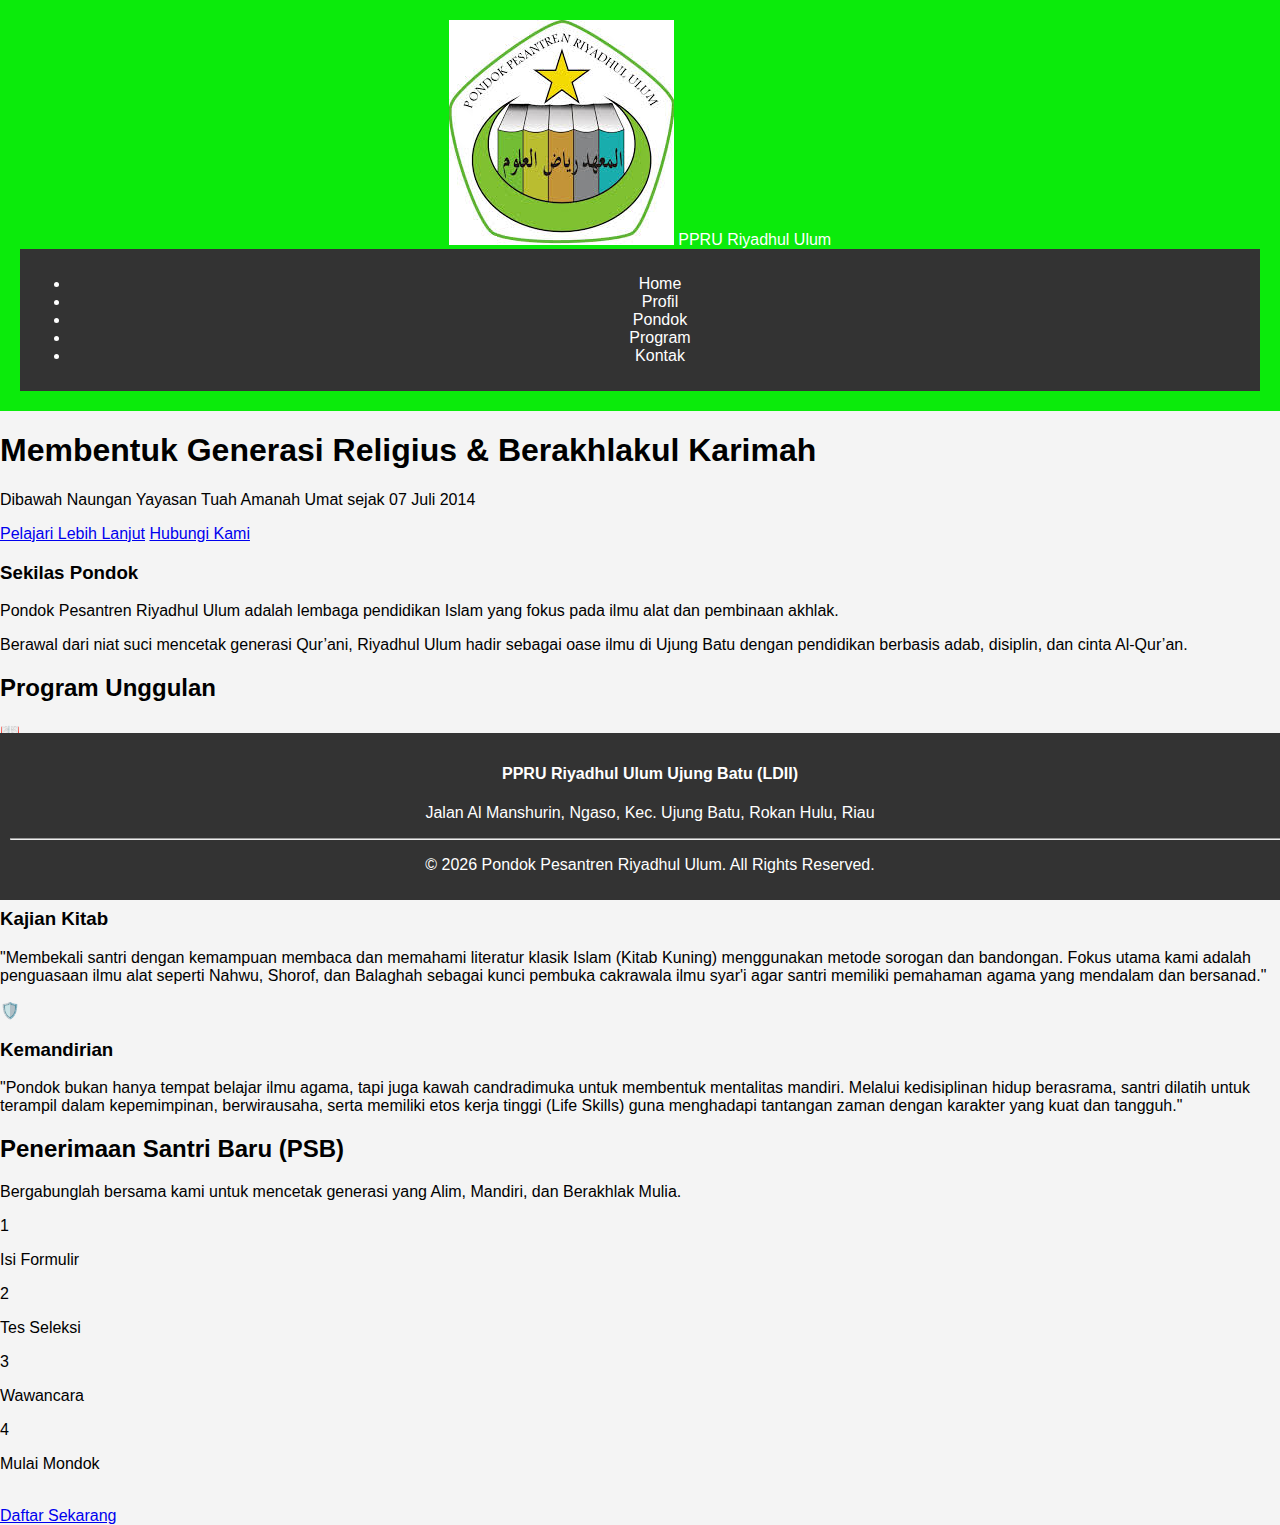
<file: index.html>
<!DOCTYPE html>
<html lang="id">
<head>
    <meta charset="UTF-8">
    <meta name="viewport" content="width=device-width, initial-scale=1.0">
    <title>PPRU Ujung Batu | Pondok Pesantren Riyadhul Ulum</title>
    <link rel="stylesheet" href="style-home.css">
</head>
<body>

    <header class="navbar">
        <div class="logo">
            <img src="img/logo.jpg" alt="Logo Pondok">
            <span>PPRU Riyadhul Ulum</span>
        </div>

        <nav class="menu">
            <ul>
                <li><a href="index.html">Home</a></li>
                <li><a href="profil/profil.html">Profil</a></li>
                <li><a href="pondok/pondok.html">Pondok</a></li>
                <li><a href="program/program.html">Program</a></li>
                <li><a href="kontak/kontak.html">Kontak</a></li>
            </ul>
        </nav>
    </header>

    <section id="home" class="hero">
        <div class="hero-content">
            <h1>Membentuk Generasi Religius & Berakhlakul Karimah</h1>
            <p>Dibawah Naungan Yayasan Tuah Amanah Umat sejak 07 Juli 2014</p>
            <div class="hero-buttons">
                <a href="#sekilas" class="btn-main">Pelajari Lebih Lanjut</a>
                <a href="https://wa.me/081232890475" class="btn-outline">Hubungi Kami</a>
            </div>
        </div>
    </section>

    <section id="sekilas" class="content-section">
        <div class="container-text">
            <h3>Sekilas Pondok</h3>
            <p>Pondok Pesantren Riyadhul Ulum adalah lembaga pendidikan Islam yang fokus pada ilmu alat dan pembinaan akhlak.</p>
            <p>Berawal dari niat suci mencetak generasi Qur’ani, Riyadhul Ulum hadir sebagai oase ilmu di Ujung Batu dengan pendidikan berbasis adab, disiplin, dan cinta Al-Qur’an.</p>
        </div>
    </section>

        <h2 class="title-center">Program Unggulan</h2>
        <div class="grid-container">
            <div class="card">
                <div class="card-icon">📖</div>
                <h3>Tahfidzul Qur'an</h3>
                <p>"Program ini merupakan jantung dari pendidikan di PPRU Riyadhul Ulum. Kami tidak hanya menekankan pada kuantitas hafalan, tetapi juga kualitas makhraj, tajwid, dan pemahaman makna. Dengan bimbingan intensif setoran hafalan (ziyadah) dan pengulangan (muroja'ah) setiap harinya, kami berkomitmen mencetak Hafidz yang mutqin dan berjiwa Qur'ani."</p>
            </div>
            <div class="card">
                <div class="card-icon">📚</div>
                <h3>Kajian Kitab</h3>
                <p>"Membekali santri dengan kemampuan membaca dan memahami literatur klasik Islam (Kitab Kuning) menggunakan metode sorogan dan bandongan. Fokus utama kami adalah penguasaan ilmu alat seperti Nahwu, Shorof, dan Balaghah sebagai kunci pembuka cakrawala ilmu syar'i agar santri memiliki pemahaman agama yang mendalam dan bersanad."</p>
            </div>
            <div class="card">
                <div class="card-icon">🛡️</div>
                <h3>Kemandirian</h3>
                <p>"Pondok bukan hanya tempat belajar ilmu agama, tapi juga kawah candradimuka untuk membentuk mentalitas mandiri. Melalui kedisiplinan hidup berasrama, santri dilatih untuk terampil dalam kepemimpinan, berwirausaha, serta memiliki etos kerja tinggi (Life Skills) guna menghadapi tantangan zaman dengan karakter yang kuat dan tangguh."</p>
            </div>
        </div>


    <section id="psb" class="pendaftaran">
        <h2>Penerimaan Santri Baru (PSB)</h2>
        <p>Bergabunglah bersama kami untuk mencetak generasi yang Alim, Mandiri, dan Berakhlak Mulia.</p>
        <div class="step-container">
            <div class="step"><span>1</span><p>Isi Formulir</p></div>
            <div class="step"><span>2</span><p>Tes Seleksi</p></div>
            <div class="step"><span>3</span><p>Wawancara</p></div>
            <div class="step"><span>4</span><p>Mulai Mondok</p></div>
        </div>
        <br>
        <a href="#" class="btn-main yellow">Daftar Sekarang</a>
    </section>

    <footer class="footer">
        <div class="footer-info">
            <h4>PPRU Riyadhul Ulum Ujung Batu (LDII)</h4>
            <p>Jalan Al Manshurin, Ngaso, Kec. Ujung Batu, Rokan Hulu, Riau</p>
        </div>
        <hr>
        <p>&copy; 2026 Pondok Pesantren Riyadhul Ulum. All Rights Reserved.</p>
    </footer>

</body>
</html>
</file>
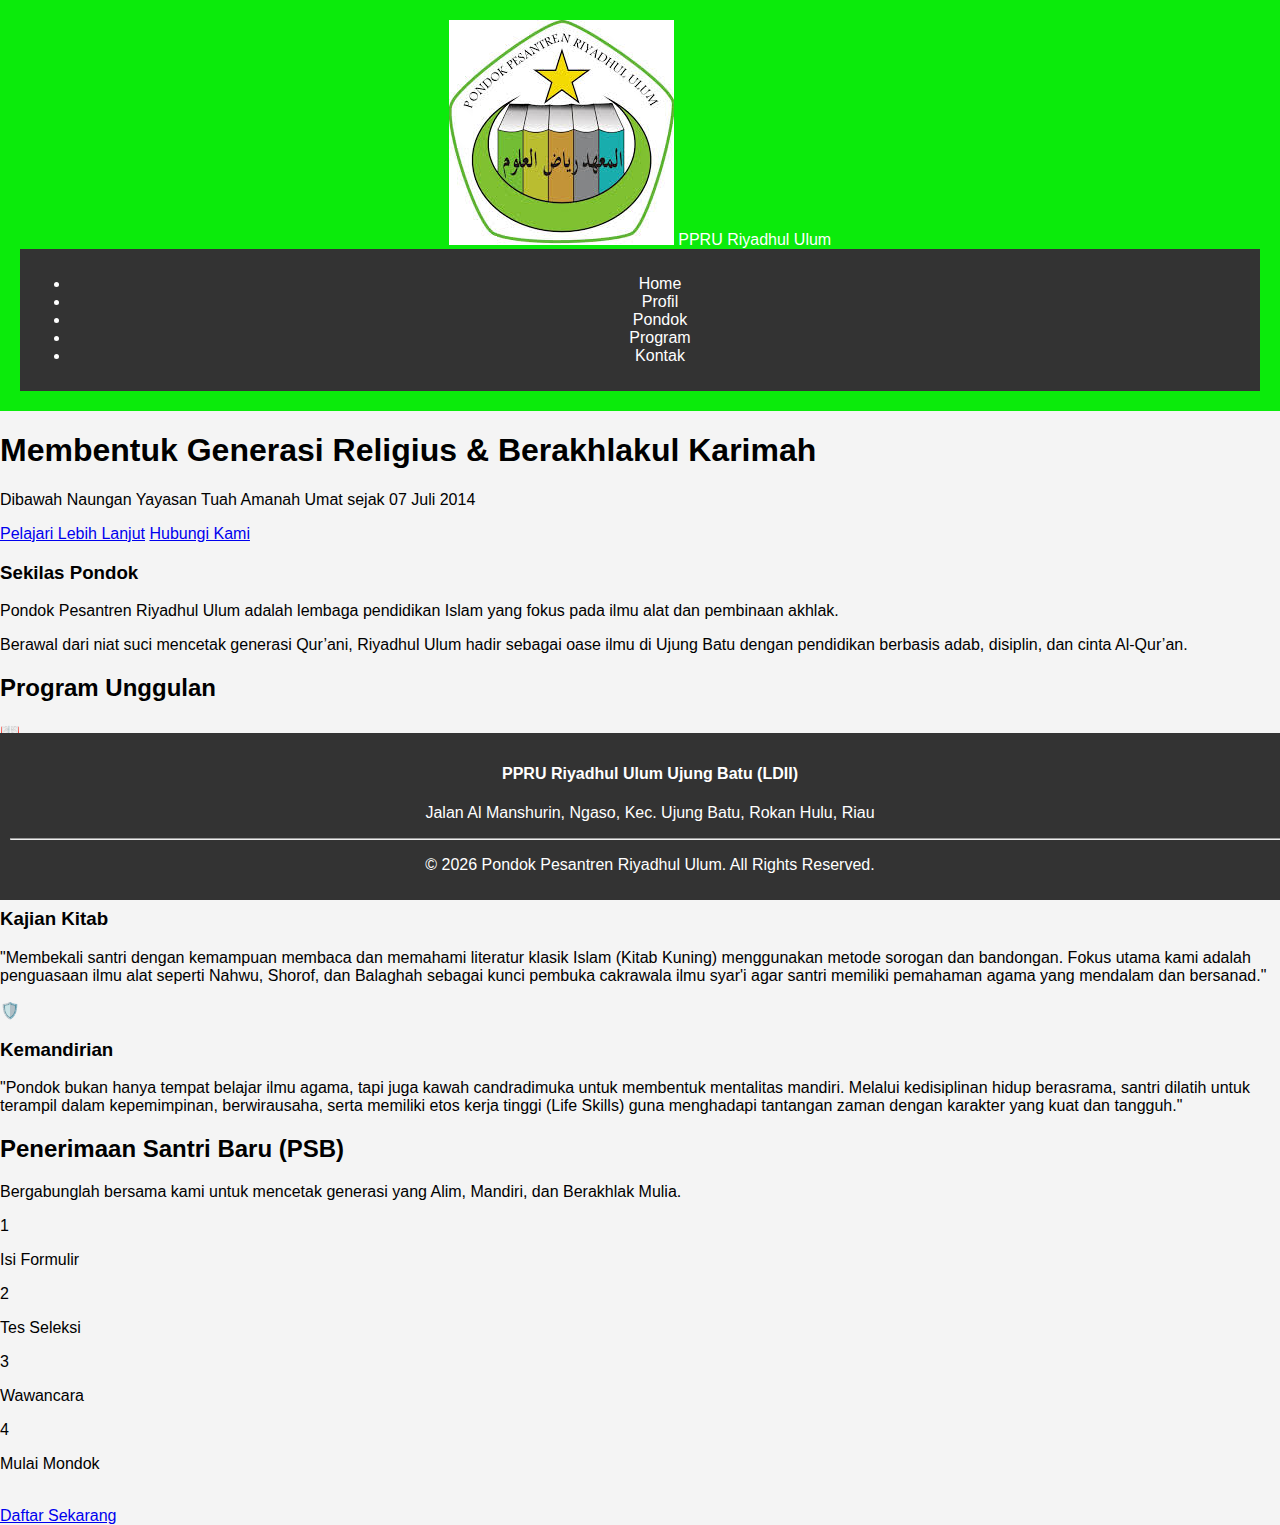
<file: home.html>
<!DOCTYPE html>
<html lang="id">
<head>
    <meta charset="UTF-8">
    <meta name="viewport" content="width=device-width, initial-scale=1.0">
    <title>PPRU Ujung Batu | Pondok Pesantren Riyadhul Ulum</title>
    <link rel="stylesheet" href="style-home.css">
</head>
<body>

    <header class="navbar">
        <div class="logo">
            <img src="logo.jpg" alt="Logo Pondok">
            <span>PPRU Riyadhul Ulum</span>
        </div>

        <nav class="menu">
            <ul>
                <li><a href="#home">Home</a></li>
                <li><a href="#tentang">Profil</a></li>
                <li><a href="mesjid">Pondok</a></li>
                <li><a href="#program">Program</a></li>
                <li><a href="#kontak">Kontak</a></li>
            </ul>
        </nav>
    </header>

    <section id="home" class="hero">
        <div class="hero-content">
            <h1>Membentuk Generasi Religius & Berakhlakul Karimah</h1>
            <p>Dibawah Naungan Yayasan Tuah Amanah Umat sejak 07 Juli 2014</p>
            <div class="hero-buttons">
                <a href="#sekilas" class="btn-main">Pelajari Lebih Lanjut</a>
                <a href="https://wa.me/081232890475" class="btn-outline">Hubungi Kami</a>
            </div>
        </div>
    </section>

    <section id="sekilas" class="content-section">
        <div class="container-text">
            <h3>Sekilas Pondok</h3>
            <p>Pondok Pesantren Riyadhul Ulum adalah lembaga pendidikan Islam yang fokus pada ilmu alat dan pembinaan akhlak.</p>
            <p>Berawal dari niat suci mencetak generasi Qur’ani, Riyadhul Ulum hadir sebagai oase ilmu di Ujung Batu dengan pendidikan berbasis adab, disiplin, dan cinta Al-Qur’an.</p>
        </div>
    </section>

        <h2 class="title-center">Program Unggulan</h2>
        <div class="grid-container">
            <div class="card">
                <div class="card-icon">📖</div>
                <h3>Tahfidzul Qur'an</h3>
                <p>"Program ini merupakan jantung dari pendidikan di PPRU Riyadhul Ulum. Kami tidak hanya menekankan pada kuantitas hafalan, tetapi juga kualitas makhraj, tajwid, dan pemahaman makna. Dengan bimbingan intensif setoran hafalan (ziyadah) dan pengulangan (muroja'ah) setiap harinya, kami berkomitmen mencetak Hafidz yang mutqin dan berjiwa Qur'ani."</p>
            </div>
            <div class="card">
                <div class="card-icon">📚</div>
                <h3>Kajian Kitab</h3>
                <p>"Membekali santri dengan kemampuan membaca dan memahami literatur klasik Islam (Kitab Kuning) menggunakan metode sorogan dan bandongan. Fokus utama kami adalah penguasaan ilmu alat seperti Nahwu, Shorof, dan Balaghah sebagai kunci pembuka cakrawala ilmu syar'i agar santri memiliki pemahaman agama yang mendalam dan bersanad."</p>
            </div>
            <div class="card">
                <div class="card-icon">🛡️</div>
                <h3>Kemandirian</h3>
                <p>"Pondok bukan hanya tempat belajar ilmu agama, tapi juga kawah candradimuka untuk membentuk mentalitas mandiri. Melalui kedisiplinan hidup berasrama, santri dilatih untuk terampil dalam kepemimpinan, berwirausaha, serta memiliki etos kerja tinggi (Life Skills) guna menghadapi tantangan zaman dengan karakter yang kuat dan tangguh."</p>
            </div>
        </div>


    <section id="psb" class="pendaftaran">
        <h2>Penerimaan Santri Baru (PSB)</h2>
        <p>Bergabunglah bersama kami untuk mencetak generasi yang Alim, Mandiri, dan Berakhlak Mulia.</p>
        <div class="step-container">
            <div class="step"><span>1</span><p>Isi Formulir</p></div>
            <div class="step"><span>2</span><p>Tes Seleksi</p></div>
            <div class="step"><span>3</span><p>Wawancara</p></div>
            <div class="step"><span>4</span><p>Mulai Mondok</p></div>
        </div>
        <br>
        <a href="#" class="btn-main yellow">Daftar Sekarang</a>
    </section>

    <footer class="footer">
        <div class="footer-info">
            <h4>PPRU Riyadhul Ulum Ujung Batu (LDII)</h4>
            <p>Jalan Al Manshurin, Ngaso, Kec. Ujung Batu, Rokan Hulu, Riau</p>
        </div>
        <hr>
        <p>&copy; 2026 Pondok Pesantren Riyadhul Ulum. All Rights Reserved.</p>
    </footer>

</body>
</html>
</file>
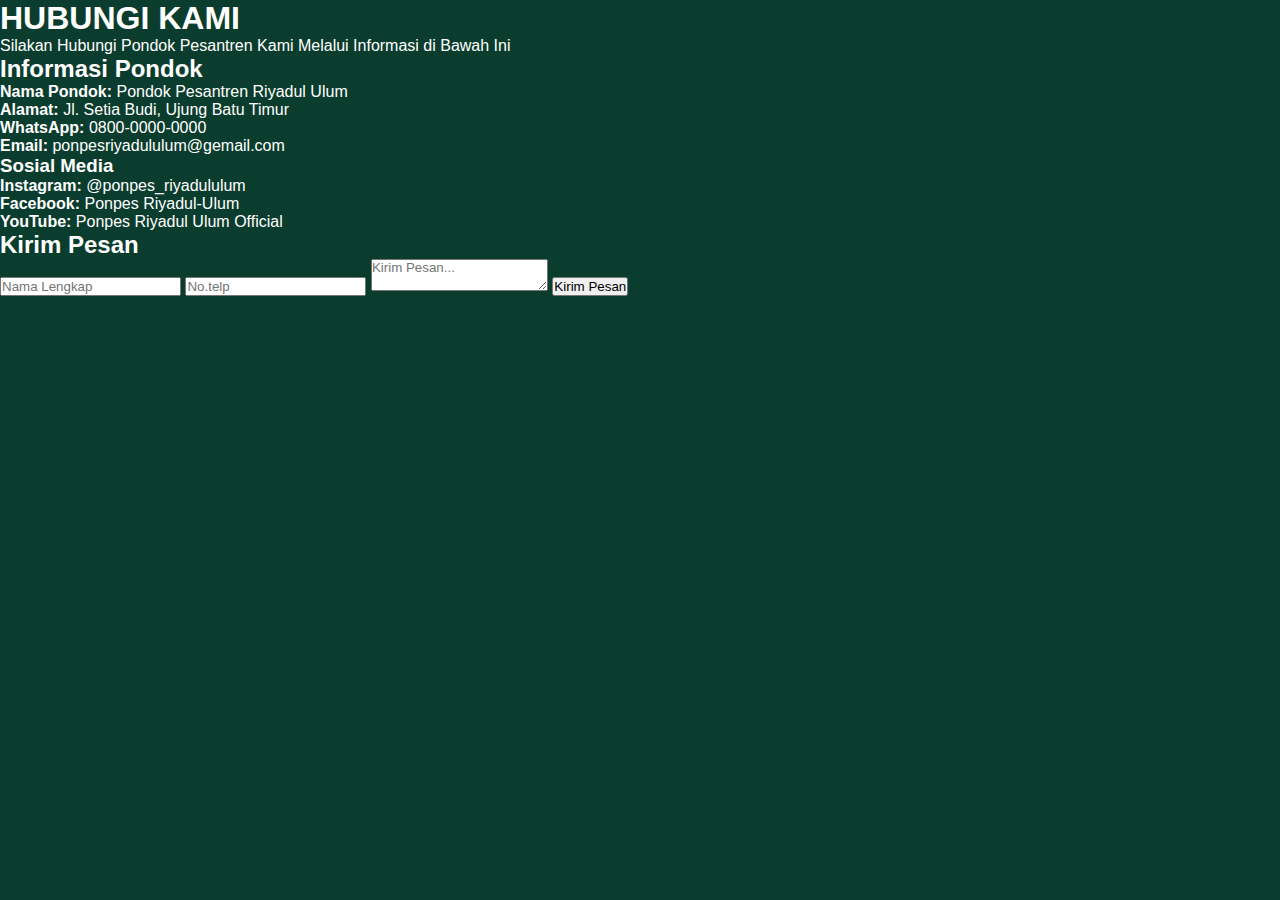
<file: kontak.html>
<!DOCTYPE html>
<html lang="en">
<head>
    <meta charset="UTF-8">
    <meta name="viewport" content="width=device-width, initial-scale=1.0">
    <title>KONTAK PPRU</title>
    <link rel="stylesheet" href="style.css">
</head>
<body>
    <div class="contact-container">
        <h1>HUBUNGI KAMI</h1>
        <p class="desc">Silakan Hubungi Pondok Pesantren Kami Melalui Informasi di Bawah Ini</p>
        
        <div class="contact-box">

            <div class="info">
                <h2>Informasi Pondok</h2>
                <p><b>Nama Pondok: </b>Pondok Pesantren Riyadul Ulum</p>
                <p><b>Alamat: </b>Jl. Setia Budi, Ujung Batu Timur</p>
                <p><b>WhatsApp: </b>0800-0000-0000</p>
                <p><b>Email: </b>ponpesriyadululum@gemail.com</p>

                <h3>Sosial Media</h3>
                <p><b>Instagram: </b>@ponpes_riyadululum</p>
                <p><b>Facebook: </b>Ponpes Riyadul-Ulum</p>
                <p><b>YouTube: </b>Ponpes Riyadul Ulum Official</p>
            </div>


            <div class="form">
                <h2>Kirim Pesan</h2>
                <form>
                    <input type="text" placeholder="Nama Lengkap" required>
                    <input type="tel" placeholder="No.telp" required>
                    <textarea placeholder="Kirim Pesan..." required></textarea>
                    <button type="submit">Kirim Pesan</button>
                </form>
            </div>
        </div>
</body>
</html>
</file>
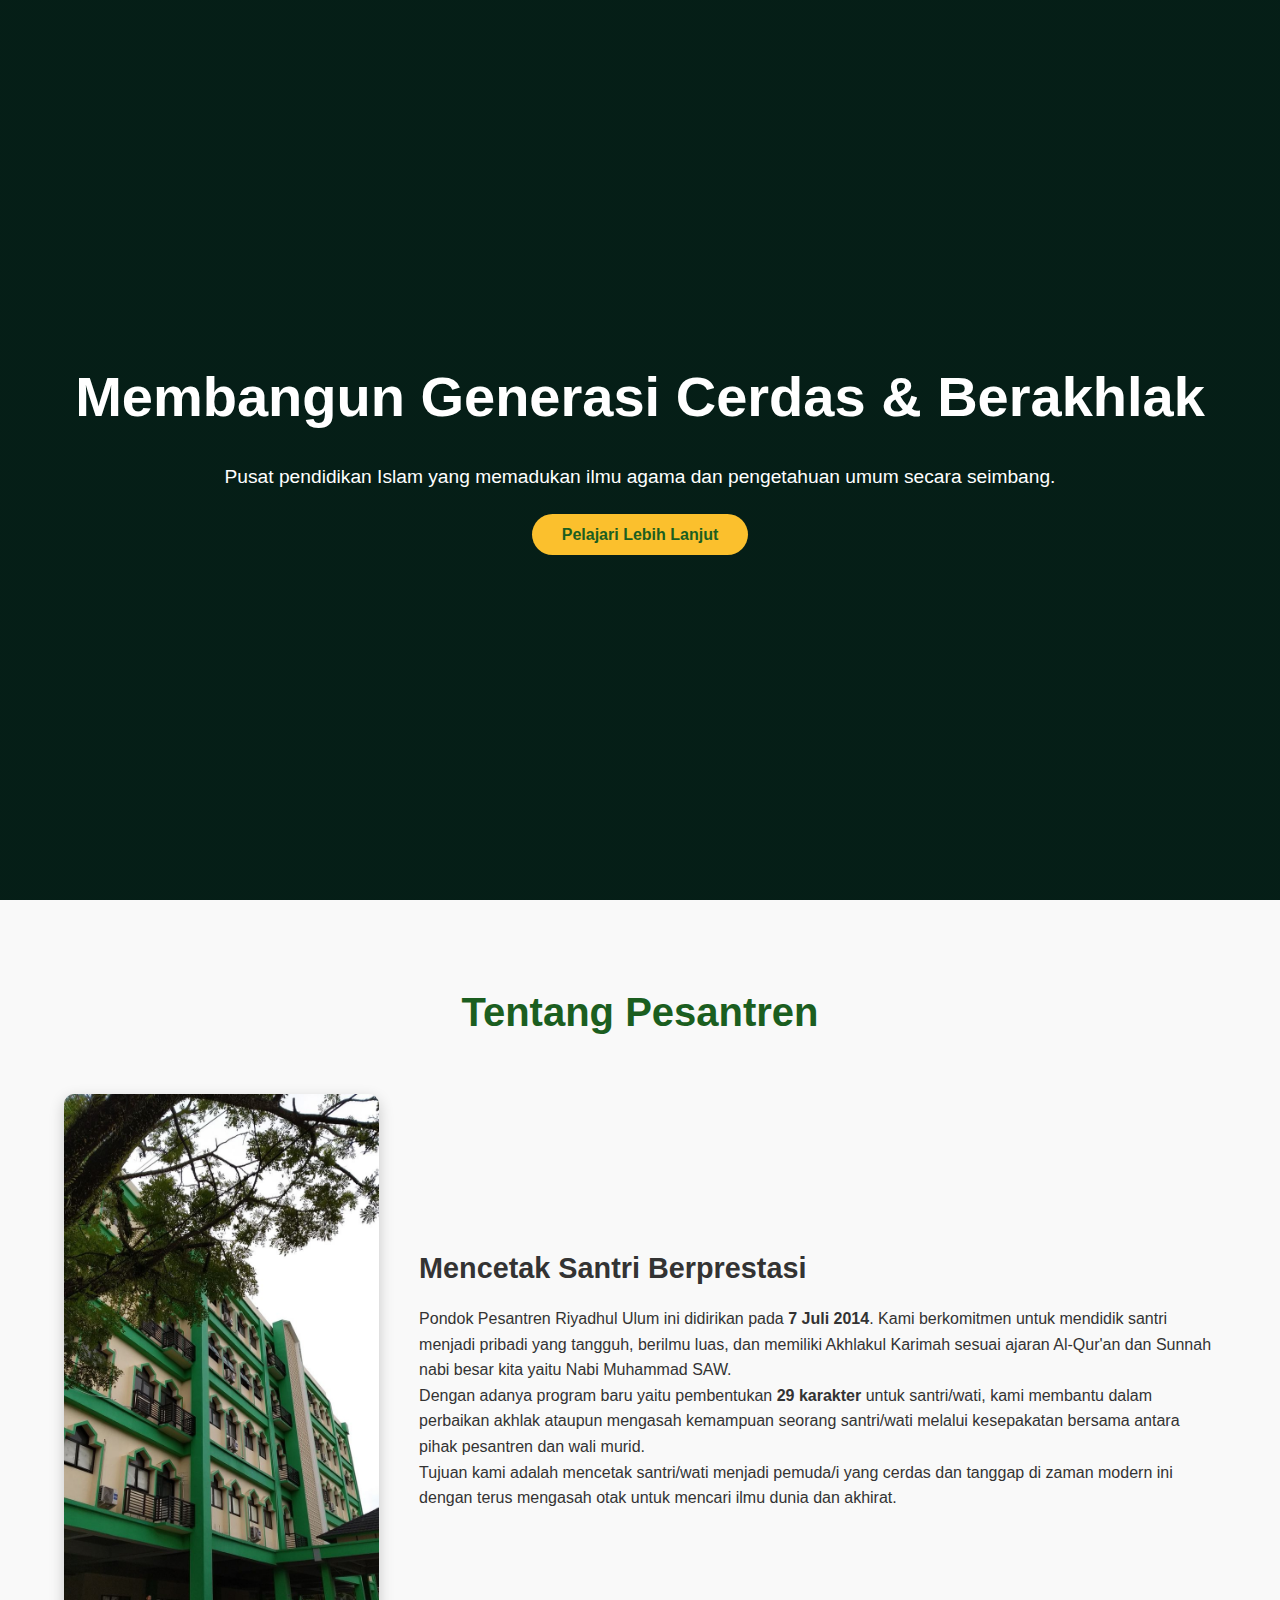
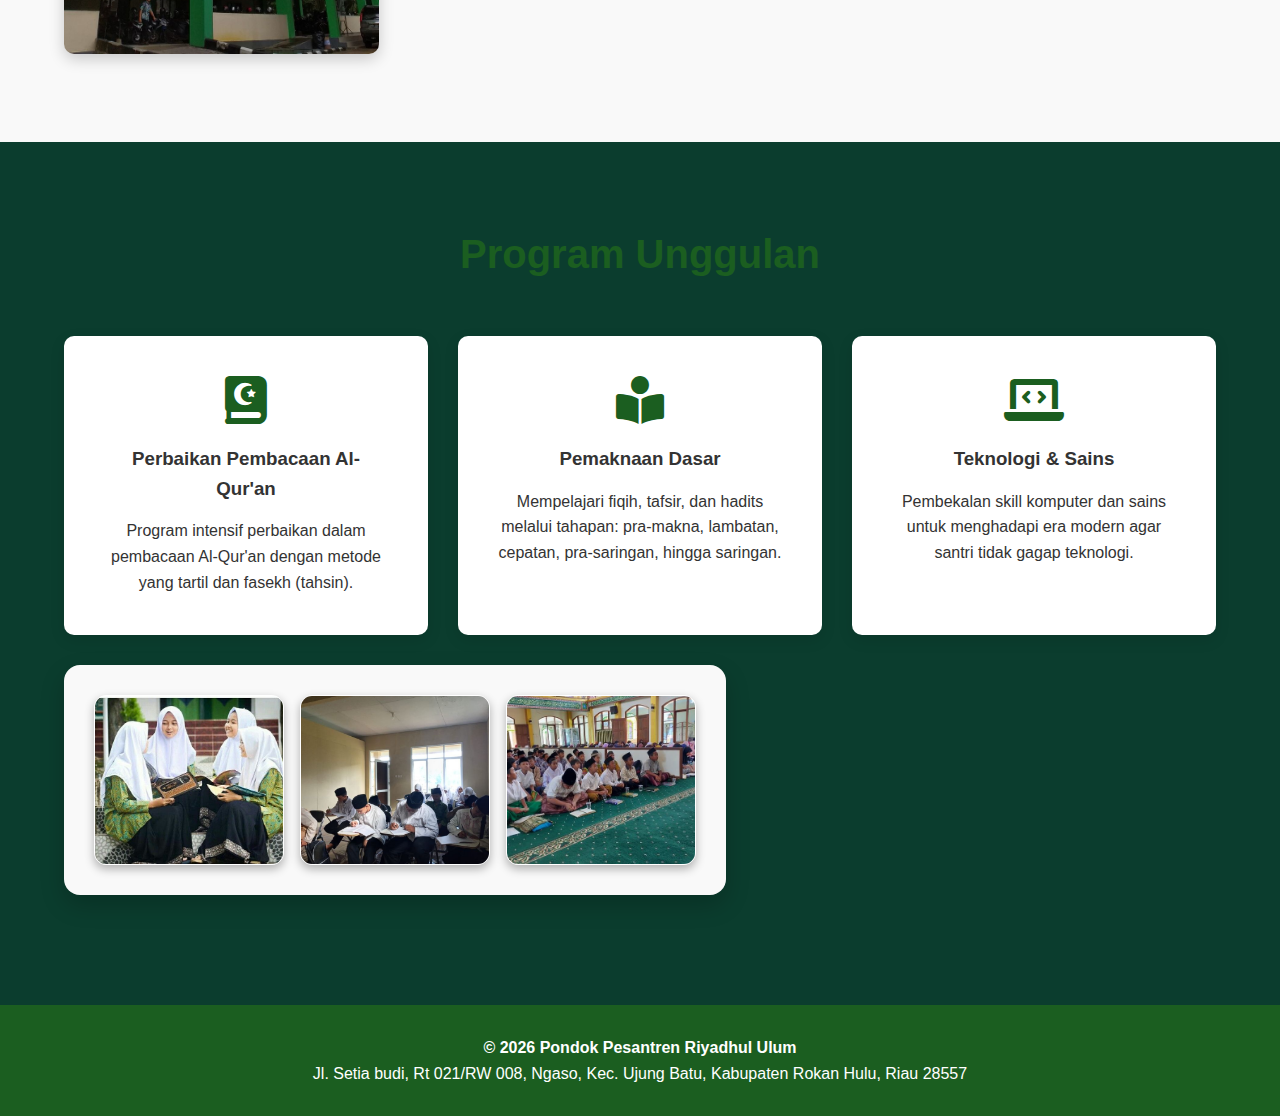
<file: pondok.html>
<!DOCTYPE html>
<html lang="id">
<head>
    <meta charset="UTF-8">
    <meta name="viewport" content="width=device-width, initial-scale=1.0">
    <title>Pondok Pesantren Riyadhul Ulum</title>
    <link rel="stylesheet" href="style.css">
    <link rel="stylesheet" href="pondok.css">
    <link rel="stylesheet" href="https://cdnjs.cloudflare.com/ajax/libs/font-awesome/6.0.0/css/all.min.css">
</head>
<body>

    <section id="home" class="hero">
        <div class="hero-text">
            <h1>Membangun Generasi Cerdas & Berakhlak</h1>
            <p>Pusat pendidikan Islam yang memadukan ilmu agama dan pengetahuan umum secara seimbang.</p>
            <a href="#about" class="btn">Pelajari Lebih Lanjut</a>
        </div>
    </section>

    <section id="about" class="about">
        <div class="container">
            <h2>Tentang Pesantren</h2>
            <div class="about-content">
                
                <div class="about-img">
                    <img src="img/Gedung Syaifuddin Zuhri Institut Agama Islam Negeri (IAIN) Pontianak berdiri megah_ Gedung ini mulai beroperasi tahun 2018_.jpg" alt="Gedung Pondok">
                </div>

                <div class="about-text">
                    <h3>Mencetak Santri Berprestasi</h3>
                    <p>
                        Pondok Pesantren Riyadhul Ulum ini didirikan pada <strong>7 Juli 2014</strong>. 
                        Kami berkomitmen untuk mendidik santri menjadi pribadi yang tangguh, berilmu luas, dan memiliki Akhlakul Karimah sesuai ajaran Al-Qur'an dan Sunnah nabi besar kita yaitu Nabi Muhammad SAW.
                    </p>
                    <p>
                        Dengan adanya program baru yaitu pembentukan <strong>29 karakter</strong> untuk santri/wati, kami membantu dalam perbaikan akhlak ataupun mengasah kemampuan seorang santri/wati melalui kesepakatan bersama antara pihak pesantren dan wali murid.
                    </p>
                    <p>
                        Tujuan kami adalah mencetak santri/wati menjadi pemuda/i yang cerdas dan tanggap di zaman modern ini dengan terus mengasah otak untuk mencari ilmu dunia dan akhirat.
                    </p>
                </div>

            </div>
        </div>
    </section>

    <section id="program" class="programs">
        <div class="container">
            <h2>Program Unggulan</h2>
            <div class="program-grid">
                
                <div class="program-card">
                    <i class="fas fa-quran fa-3x"></i>
                    <h3>Perbaikan Pembacaan Al-Qur'an</h3>
                    <p>Program intensif perbaikan dalam pembacaan Al-Qur'an dengan metode yang tartil dan fasekh (tahsin).</p>
                </div>

                <div class="program-card">
                    <i class="fas fa-book-reader fa-3x"></i>
                    <h3>Pemaknaan Dasar</h3>
                    <p>Mempelajari fiqih, tafsir, dan hadits melalui tahapan: pra-makna, lambatan, cepatan, pra-saringan, hingga saringan.</p>
                </div>

                <div class="program-card">
                    <i class="fas fa-laptop-code fa-3x"></i>
                    <h3>Teknologi & Sains</h3>
                    <p>Pembekalan skill komputer dan sains untuk menghadapi era modern agar santri tidak gagap teknologi.</p>
                </div>

                
                <div class="galery-pondok">
                    
                    <img src="img/download (11).jpg" alt="gambar1">
                    <img src="img/download (12).jpg" alt="gambar2">
                    <img src="img/download (13).jpg" alt="gambar3">

                </div>

            </div>
        </div>
    </section>

    <footer>
        <div class="container">
            <p><strong>&copy; 2026 Pondok Pesantren Riyadhul Ulum</strong></p>
            <p>Jl. Setia budi, Rt 021/RW 008, Ngaso, Kec. Ujung Batu, Kabupaten Rokan Hulu, Riau 28557</p>
        </div>
    </footer>

</body>
</html>
</file>
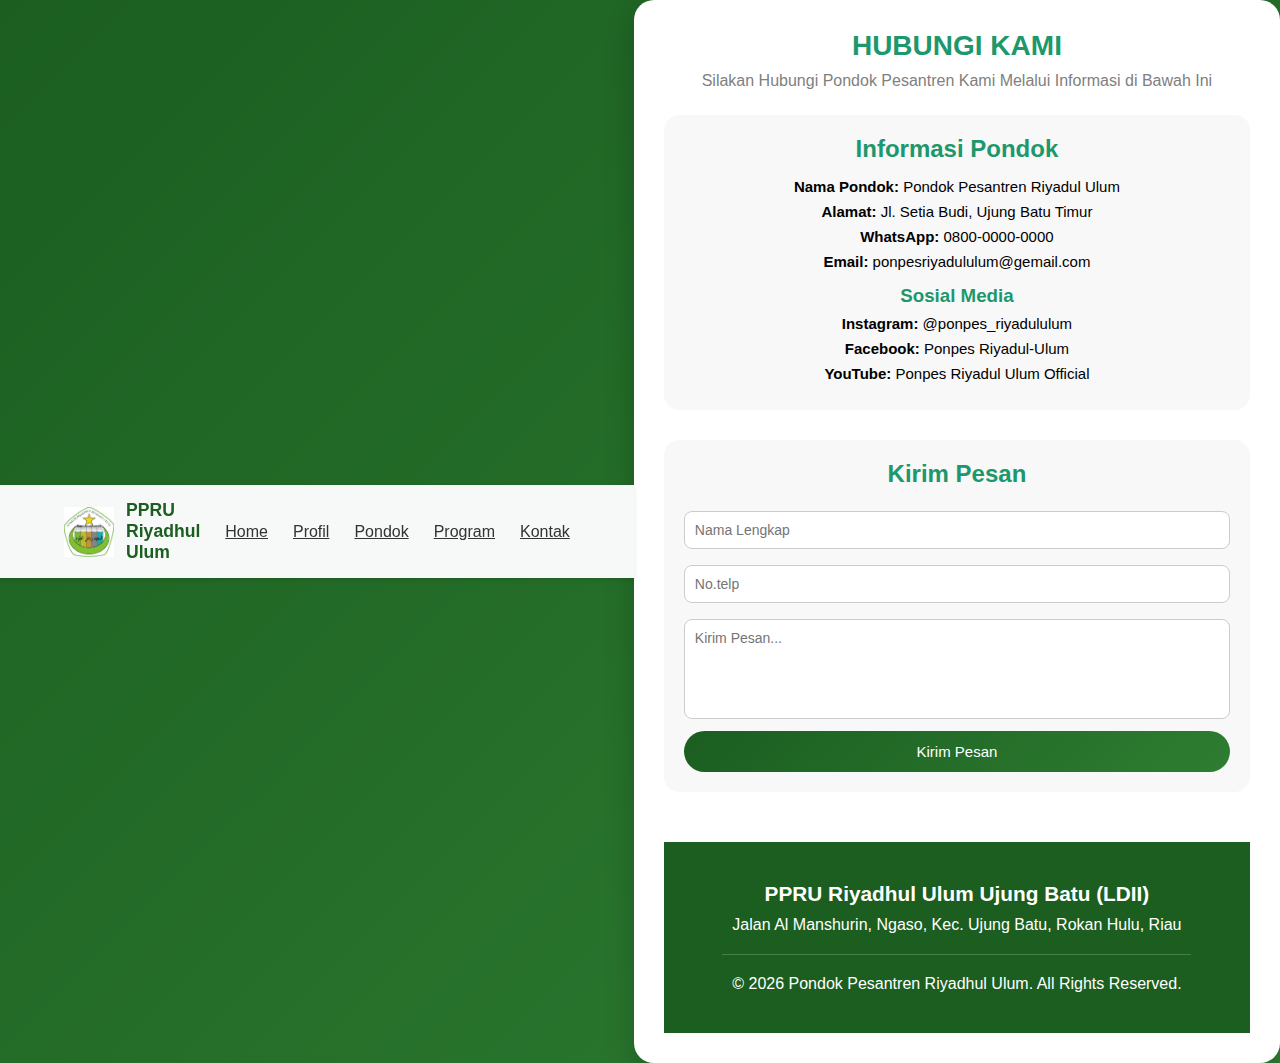
<file: kontak/kontak.html>
<!DOCTYPE html>
<html lang="en">
<head>
    <meta charset="UTF-8">
    <meta name="viewport" content="width=device-width, initial-scale=1.0">
    <title>KONTAK PPRU</title>
    <link rel="stylesheet" href="style.css">
</head>
<body>

    <header class="navbar">
        <div class="logo">
            <img src="logo.jpg" alt="Logo Pondok">
            <span>PPRU Riyadhul Ulum</span>
        </div>

        <nav class="menu">
            <ul>
                <li><a href="index.html">Home</a></li>
                <li><a href="profil/profil.html">Profil</a></li>
                <li><a href="pondok/pondok.html">Pondok</a></li>
                <li><a href="program/program.html">Program</a></li>
                <li><a href="kontak/kontak.html">Kontak</a></li>
            </ul>
        </nav>
    </header>

    <div class="contact-container">
        <h1>HUBUNGI KAMI</h1>
        <p class="desc">Silakan Hubungi Pondok Pesantren Kami Melalui Informasi di Bawah Ini</p>
        
        <div class="contact-box">

            <div class="info">
                <h2>Informasi Pondok</h2>
                <p><b>Nama Pondok: </b>Pondok Pesantren Riyadul Ulum</p>
                <p><b>Alamat: </b>Jl. Setia Budi, Ujung Batu Timur</p>
                <p><b>WhatsApp: </b>0800-0000-0000</p>
                <p><b>Email: </b>ponpesriyadululum@gemail.com</p>

                <h3>Sosial Media</h3>
                <p><b>Instagram: </b>@ponpes_riyadululum</p>
                <p><b>Facebook: </b>Ponpes Riyadul-Ulum</p>
                <p><b>YouTube: </b>Ponpes Riyadul Ulum Official</p>
            </div>


            <div class="form">
                <h2>Kirim Pesan</h2>
                <form>
                    <input type="text" placeholder="Nama Lengkap" required>
                    <input type="tel" placeholder="No.telp" required>
                    <textarea placeholder="Kirim Pesan..." required></textarea>
                    <button type="submit">Kirim Pesan</button>
                </form>
            </div>
        </div>

        <footer class="footer">
        <div class="footer-info">
            <h4>PPRU Riyadhul Ulum Ujung Batu (LDII)</h4>
            <p>Jalan Al Manshurin, Ngaso, Kec. Ujung Batu, Rokan Hulu, Riau</p>
        </div>
        <hr>
        <p>&copy; 2026 Pondok Pesantren Riyadhul Ulum. All Rights Reserved.</p>
    </footer>
</body>
</html>
</file>
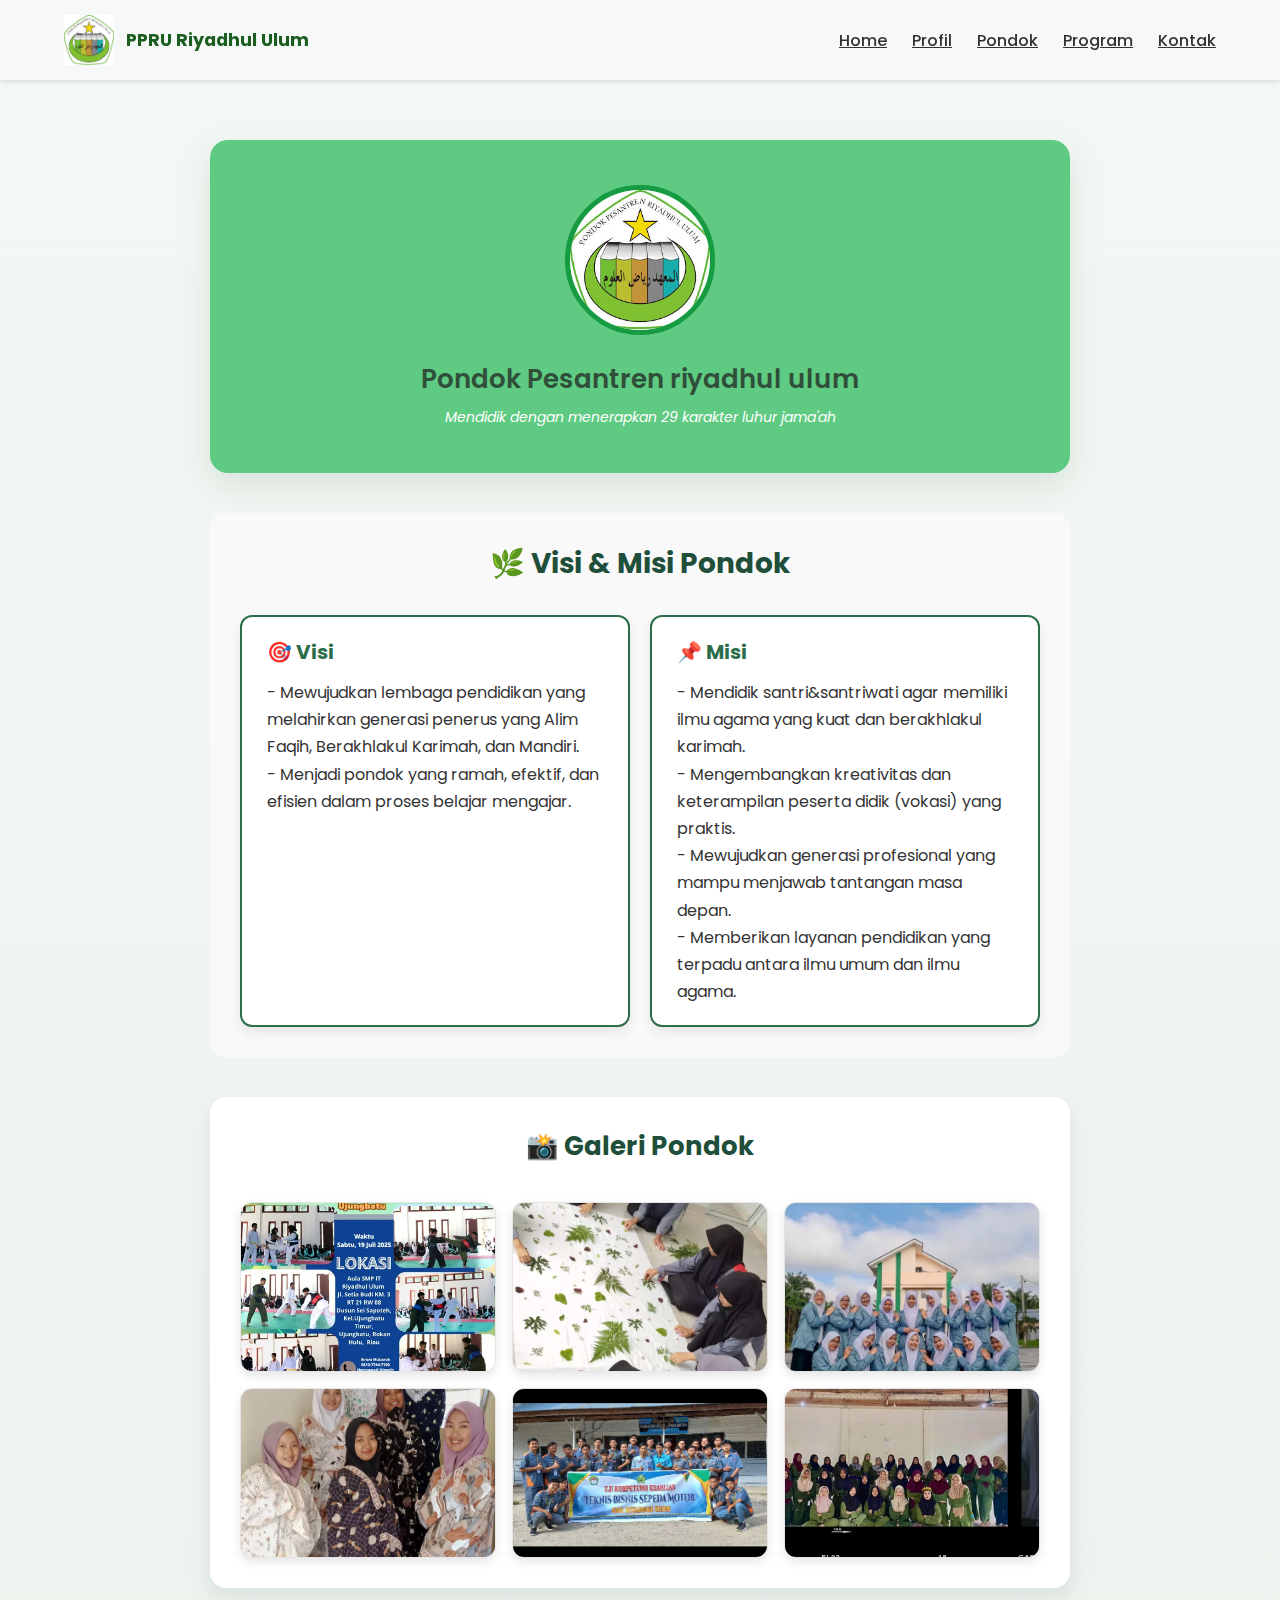
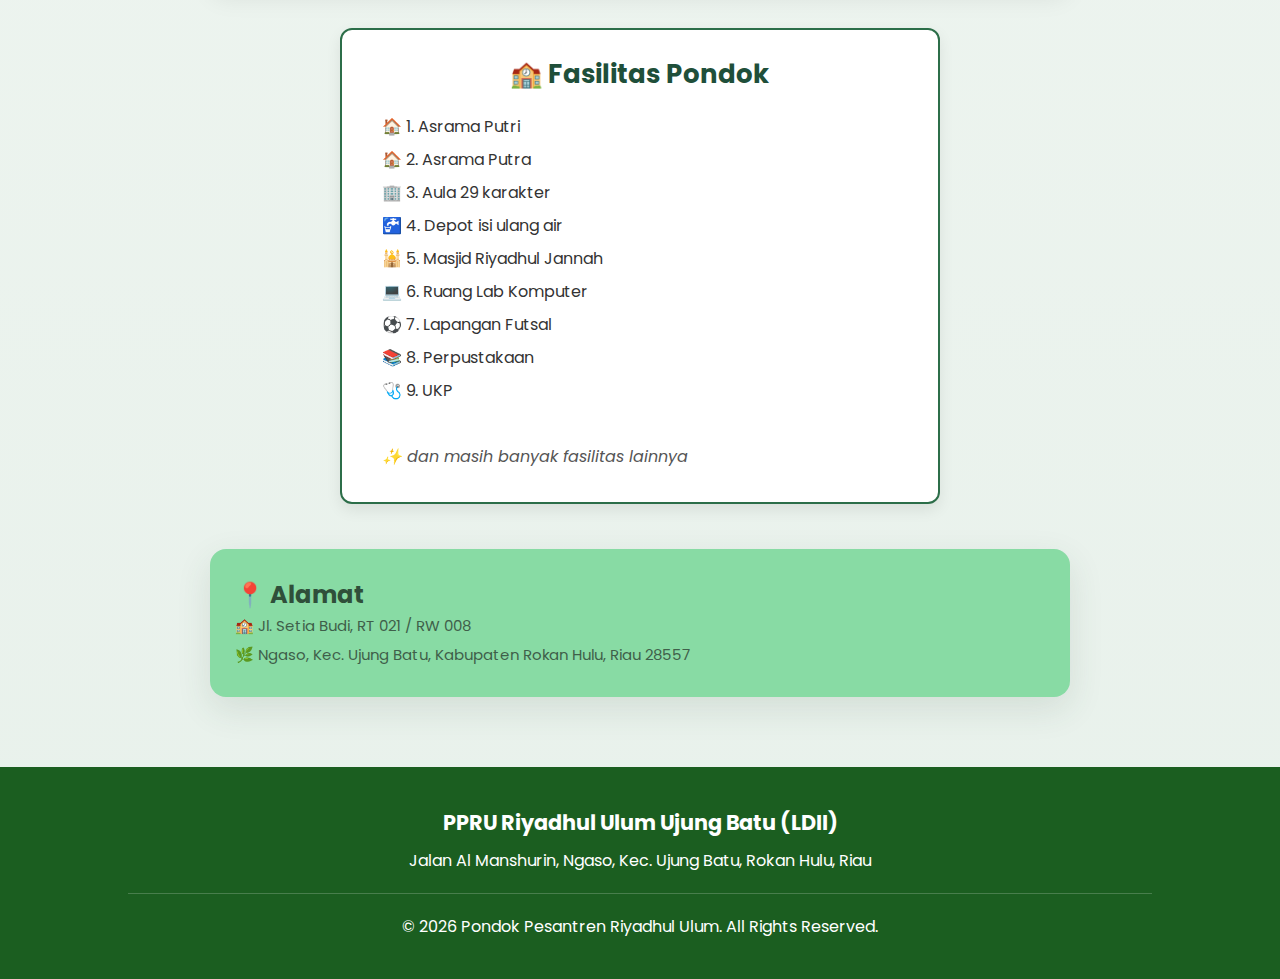
<file: profil/profil.html>
<!DOCTYPE html>
<html lang="id">
<head>
    <meta charset="UTF-8">
    <meta name="viewport" content="width=device-width, initial-scale=1.0">
    <title>Profil ppru</title>
    <link rel="stylesheet" href="style-profil.css">
</head>
<body>

    <header class="navbar">
        <div class="logo">
            <img src="logo.jpg" alt="Logo Pondok">
            <span>PPRU Riyadhul Ulum</span>
        </div>

        <nav class="menu">
            <ul>
                <li><a href="index.html">Home</a></li>
                <li><a href="profil/profil.html">Profil</a></li>
                <li><a href="pondok/pondok.html">Pondok</a></li>
                <li><a href="program/program.html">Program</a></li>
                <li><a href="kontak/kontak.html">Kontak</a></li>
            </ul>
        </nav>
    </header>

    <div class="container">

        <section class="profile">
            <img src="profil.jpg" alt="Foto Profil">
            <h1>Pondok Pesantren riyadhul ulum</h1>
            <p class="tagline">Mendidik dengan menerapkan 29 karakter luhur jama'ah</p>
        </section>

       <div class="Visi-Misi">
    <h2>🌿 Visi & Misi Pondok</h2>

    <div class="box">
        <div class="card">
            <h4>🎯 Visi</h4>
            <p>
                - Mewujudkan lembaga pendidikan yang melahirkan generasi penerus yang Alim Faqih, Berakhlakul Karimah, dan Mandiri. <br>
                - Menjadi pondok yang ramah, efektif, dan efisien dalam proses belajar mengajar.
            </p>
        </div>

        <div class="card">
            <h4>📌 Misi</h4>
            <p>
                - Mendidik santri&santriwati agar memiliki ilmu agama yang kuat dan berakhlakul karimah. <br>
                - Mengembangkan kreativitas dan keterampilan peserta didik (vokasi) yang praktis. <br>
                - Mewujudkan generasi profesional yang mampu menjawab tantangan masa depan. <br>
                - Memberikan layanan pendidikan yang terpadu antara ilmu umum dan ilmu agama.
            </p>
        </div>
    </div>
</div>
            <div class="galery-pondok">
        <h2>📸 Galeri Pondok</h2>

        <img src="ft1 (1).png" alt="gambar1">
        <img src="ft1 (2).png" alt="gambar2">
        <img src="ft1 (3).png" alt="gambar3">
        <img src="ft1 (4).png" alt="gambar4">
        <img src="ft1 (5).png" alt="gambar5">
        <img src="ft 1 (6).png" alt="gambar6">
        </div>

                <div class="fasilitas-pondok">
            <h2>🏫 Fasilitas Pondok</h2>
            <p>🏠 1. Asrama Putri</p>
            <p>🏠 2. Asrama Putra</p>
            <p>🏢 3. Aula 29 karakter</p>
            <p>🚰 4. Depot isi ulang air</p>
            <p>🕌 5. Masjid Riyadhul Jannah</p>
            <p>💻 6. Ruang Lab Komputer</p>
            <p>⚽ 7. Lapangan Futsal</p>
            <p>📚 8. Perpustakaan</p>
            <p>🩺 9. UKP</p>
            <br>
            <p>✨ dan masih banyak fasilitas lainnya</p>
        </div>

       <section class="address">
    <h2>📍 Alamat</h2>
    <p>
        🏫 Jl. Setia Budi, RT 021 / RW 008 <br>
        🌿 Ngaso, Kec. Ujung Batu, Kabupaten Rokan Hulu, Riau 28557
    </p>
   </section>
    </div>

    <footer class="footer">
        <div class="footer-info">
            <h4>PPRU Riyadhul Ulum Ujung Batu (LDII)</h4>
            <p>Jalan Al Manshurin, Ngaso, Kec. Ujung Batu, Rokan Hulu, Riau</p>
        </div>
        <hr>
        <p>&copy; 2026 Pondok Pesantren Riyadhul Ulum. All Rights Reserved.</p>
    </footer>

    <script src="script-profil.js"></script>
</body>
</html>
</file>
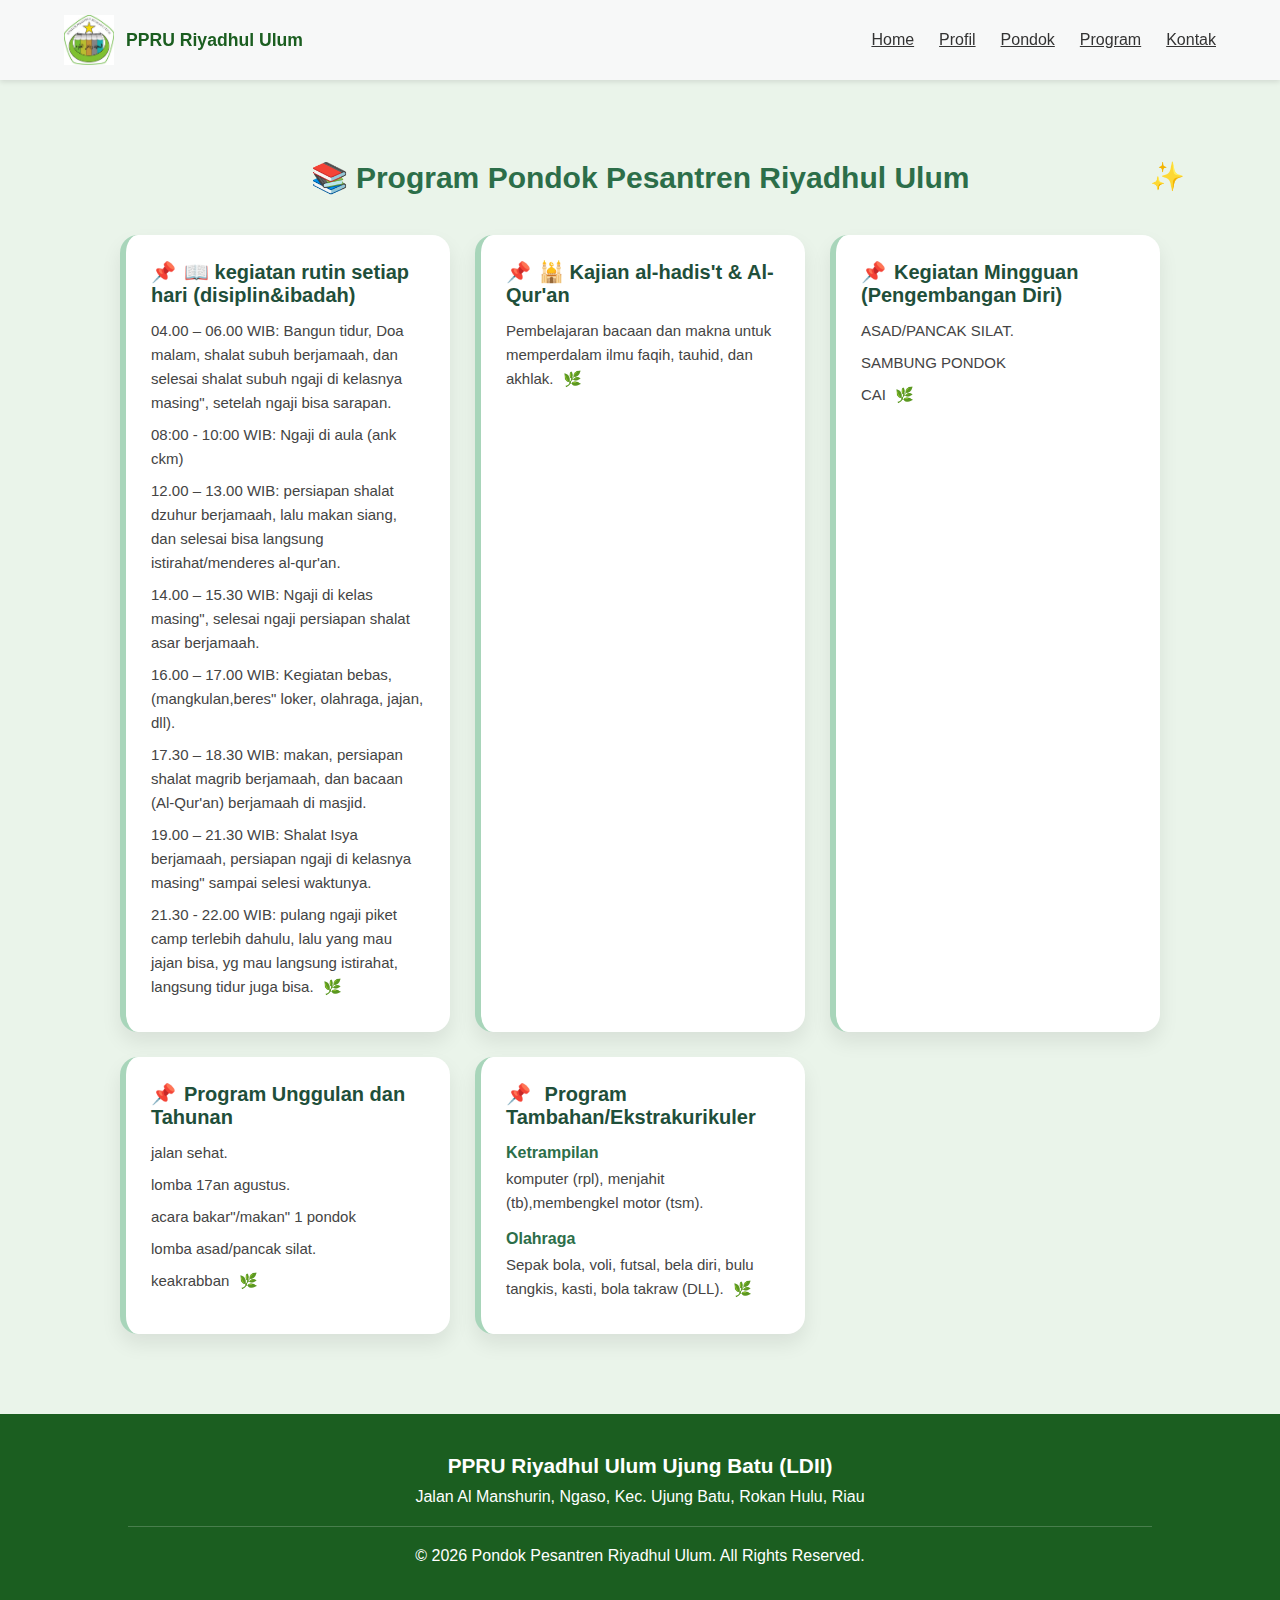
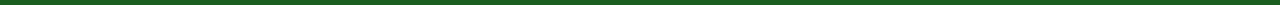
<file: program/program.html>
<!DOCTYPE html>
<html lang="id">
<head>
    <meta charset="UTF-8">
    <meta name="viewport" content="width=device-width, initial-scale=1.0">
    <title>Program Pondok Pesantren Riyadhul Ulum</title>
    <link rel="stylesheet" href="style.css">
</head>
<body>

    <header class="navbar">
        <div class="logo">
            <img src="logo.jpg" alt="Logo Pondok">
            <span>PPRU Riyadhul Ulum</span>
        </div>

        <nav class="menu">
            <ul>
                <li><a href="../index.html">Home</a></li>
                <li><a href="profil/profil.html">Profil</a></li>
                <li><a href="pondok/pondok.html">Pondok</a></li>
                <li><a href="program/program.html">Program</a></li>
                <li><a href="kontak/kontak.html">Kontak</a></li>
            </ul>
        </nav>
    </header>

<section class="program">
    <h2>📚 Program Pondok Pesantren Riyadhul Ulum</h2>

    <div class="program-container">

        <div class="card">
            <h3>📖 kegiatan rutin setiap hari (disiplin&ibadah)</h3>
            <p>04.00 – 06.00 WIB: Bangun tidur, Doa malam, shalat subuh berjamaah, dan selesai shalat subuh ngaji di kelasnya masing", setelah ngaji bisa sarapan.</p>
            <p>08:00 - 10:00 WIB: Ngaji di aula (ank ckm)</p>
            <p> 12.00 – 13.00 WIB: persiapan shalat dzuhur berjamaah, lalu makan siang, dan selesai bisa langsung istirahat/menderes al-qur'an.</p> 
            <p> 14.00 – 15.30 WIB: Ngaji di kelas masing", selesai ngaji persiapan shalat asar berjamaah.</p> 
            <p> 16.00 – 17.00 WIB: Kegiatan bebas, (mangkulan,beres" loker, olahraga, jajan, dll).</p> 
            <p> 17.30 – 18.30 WIB: makan, persiapan shalat magrib berjamaah, dan bacaan (Al-Qur'an) berjamaah di masjid.</p>
            <p> 19.00 – 21.30 WIB: Shalat Isya berjamaah, persiapan ngaji di kelasnya masing" sampai selesi waktunya.</p>
            <p> 21.30 - 22.00 WIB: pulang ngaji piket camp terlebih dahulu, lalu yang mau jajan bisa, yg mau langsung istirahat, langsung tidur juga bisa.</p> 
        </div>

        <div class="card">
            <h3>🕌 Kajian al-hadis't & Al-Qur'an</h3>
            <p>Pembelajaran bacaan dan makna untuk memperdalam ilmu faqih, tauhid, dan akhlak.</p>
        </div>

        <div class="card">
            <h3>Kegiatan Mingguan (Pengembangan Diri)</h3>
            <p>ASAD/PANCAK SILAT.</p>
            <P>SAMBUNG PONDOK</P>
            <P>CAI</P>
        </div>

        <div class="card">
            <h3>Program Unggulan dan Tahunan</h3>
            <p>jalan sehat.</p>
            <p>lomba 17an agustus.</p>
            <p>acara bakar"/makan" 1 pondok</p>
            <p>lomba asad/pancak silat.</p>
            <p>keakrabban</p>
        </div>

        <div class="card">
            <h3> Program Tambahan/Ekstrakurikuler</h3>
            <h5>Ketrampilan</h5>
            <p> komputer (rpl), menjahit (tb),membengkel motor (tsm).</p>
            <h5>Olahraga</h5>
            <p> Sepak bola, voli, futsal, bela diri, bulu tangkis, kasti, bola takraw (DLL).</p>
        </div>

    </div>
</section>

<footer class="footer">
        <div class="footer-info">
            <h4>PPRU Riyadhul Ulum Ujung Batu (LDII)</h4>
            <p>Jalan Al Manshurin, Ngaso, Kec. Ujung Batu, Rokan Hulu, Riau</p>
        </div>
        <hr>
        <p>&copy; 2026 Pondok Pesantren Riyadhul Ulum. All Rights Reserved.</p>
    </footer>

</body>
</html>
</file>
<file: style-home.css>
body { font-family: Arial, sans-serif; margin: 0; padding: 0; background-color: #f4f4f4; }
        header { background-color: #0beb0b; color: white; padding: 20px; text-align: center; }
        nav { background-color: #333; color: white; padding: 10px; text-align: center; }
        nav a { color: white; margin: 0 15px; text-decoration: none; }
        .banner { background-color: #ddd; padding: 50px; text-align: center; }
        .content { padding: 20px; text-align: center; }
        .footer { background-color: #333; color: white; text-align: center; padding: 10px; position: fixed; bottom: 0; width: 100%; }

.gambar-pondok {
    width: 100%;
}
</file>
<file: style.css>
* {
    margin: 0;
    padding: 0;
    box-sizing: border-box;
    font-family: Arial, sans-serif;
}

body {
    background: #0b3d2e;
    color: white;
}

.contact-section {
    display: flex;
    gap: 40px;
    padding: 50px;
    flex-wrap: wrap;
}

.contact-left {
    width: 40%;
}

.logo-img {
    width: 90px;
    margin-bottom: 15px;
}

.contact-left h1 {
    color: #f4d03f;
}

.cta {
    margin: 10px 0 20px;
    font-weight: bold;
}

.info-box p, .jam p {
    margin: 8px 0;
}

.jam h3 {
    margin: 15px;
    color: #f4d03f;
}

.wa-btn {
    display: inline-block;
    margin-top: 20px;
    padding: 12px 20px;
    background: #25D366;
    color: white;
    text-decoration: none;
    border-radius: 30px;
    font-weight: bold;
}

.wa-btn i {
    margin-right: 8px;
}

.contact-right {
    width: 50%;
}

.form-box {
    background: white;
    color: black;
    padding: 20px;
    border-radius: 15px;
    margin-bottom: 20px;
}

.form-box input,
.form-box select,
.form-box textarea {
    width: 100%;
    margin: 8px 0;
    padding: 10px;
}

.form-box button {
    width: 100%;
    padding: 12px;
    background: #0b3d2e;
    color: white;
    border: none;
    border-radius: 20px;
}

.map-box iframe {
    width: 100%;
    height: 220px;
    border-radius: 10px;
    border: none;
}

.route {
    margin-top: 8px;
    font-size: 14px;
}

.sosial a {
    color: #f4d03f;
    font-size: 28px;
    margin-top: 15px;
}

footer {
    text-align: center;
    padding: 15px;
    background: #06261d;
    margin-top: 30px;
}

@media (max-width: 768px) {
    .contact-left, .contact-right {
        width: 100%;
    }
}
</file>
<file: pondok.css>
/* Import Font Poppins */
@import url('https://fonts.googleapis.com/css2?family=Poppins:wght@300;400;600&display=swap');

* {
    margin: 0;
    padding: 0;
    box-sizing: border-box;
    scroll-behavior: smooth;
}

body {
    font-family: 'Poppins', sans-serif;
    color: #333;
    line-height: 1.6;
}

/* Navbar */
header {
    background-color: #ffffff;
    padding: 20px 5%;
    display: flex;
    justify-content: space-between;
    align-items: center;
    position: fixed;
    width: 100%;
    top: 0;
    z-index: 1000;
    box-shadow: 0 2px 10px rgba(0,0,0,0.1);
}

.logo {
    font-size: 1.5rem;
    font-weight: 600;
    color: #1b5e20;
}

.logo span {
    color: #fbc02d;
}

nav ul {
    list-style: none;
    display: flex;
}

nav ul li {
    margin-left: 20px;
}

nav ul li a {
    text-decoration: none;
    color: #333;
    font-weight: 400;
    transition: 0.3s;
}

nav ul li a:hover {
    color: #1b5e20;
}

/* Hero Section */
.hero {
    height: 100vh;
    background: linear-gradient(rgba(0,0,0,0.5), rgba(0,0,0,0.5)), url('https://images.unsplash.com/photo-1542810634-71277d95dcbb?q=80') no-repeat center center/cover;
    display: flex;
    justify-content: center;
    align-items: center;
    text-align: center;
    color: white;
    padding: 0 20px;
}

.hero-text h1 {
    font-size: 3.5rem;
    margin-bottom: 20px;
}

.hero-text p {
    font-size: 1.2rem;
    margin-bottom: 30px;
}

.btn {
    text-decoration: none;
    background-color: #fbc02d;
    color: #1b5e20;
    padding: 12px 30px;
    border-radius: 30px;
    font-weight: 600;
    transition: 0.3s;
}

.btn:hover {
    background-color: #fff;
}

/* About Section */
.ty {
    padding: 80px 5%;
    background-color: #f9f9f9;
}

.about-text {
    max-width: 1200px;
    margin: auto;
}

.about {
    padding: 80px 5%;
    background-color: #f9f9f9;
}

.container {
    max-width: 1200px;
    margin: auto;
}

h2 {
    text-align: center;
    font-size: 2.5rem;
    color: #1b5e20;
    margin-bottom: 50px;
}

.about-content {
    display: flex;
    align-items: center;
    gap: 40px;
}

.about-img img {
    width: 100%;
    border-radius: 10px;
    box-shadow: 0 5px 15px rgba(0,0,0,0.2);
}

.about-text h3 {
    font-size: 1.8rem;
    color: #333;
    margin-bottom: 15px;
}

/* Program Section */
.programs {
    padding: 80px 5%;
}

.program-grid {
    display: grid;
    grid-template-columns: repeat(auto-fit, minmax(300px, 1fr));
    gap: 30px;
}

.program-card {
    background-color: white;
    padding: 40px;
    text-align: center;
    border-radius: 10px;
    box-shadow: 0 5px 15px rgba(0,0,0,0.1);
    transition: 0.3s;
}

.program-card:hover {
    transform: translateY(-10px);
}
.program-card i {
    color: #1b5e20;
    margin-bottom: 20px;
}

.program-card h3 {
    margin-bottom: 15px;
    color: #333;
}

.judul-galeri {
    text-align: center; /* Membuat teks di tengah */
    color: #1b5e20;      /* Sesuaikan warna dengan tema pondok */
    margin-top: 40px;    /* Jarak ke atas */
    margin-bottom: 20px; /* Jarak ke galeri di bawahnya */
    font-family: 'Poppins', sans-serif; /* Pastikan font sama */
}

.galery-pondok {
    max-width: 1000px;
    margin: 0 auto; /* Tengah-tengah layar */
    padding: 30px;
    background-color: #f9f9f9;
    border-radius: 16px;
    box-shadow: 0 10px 25px rgba(0,0,0,0.2);
    display: grid;
    grid-template-columns: repeat(auto-fit, minmax(190px, 1fr));
    gap: 16px;
    justify-items: center; 
}

.galery-pondok img {
    width: 100%;
    height: 170px;
    object-fit: cover;
    border-radius: 12px;
    border: 1.5px solid white;
    background-color: white;
    transition: transform 0.3s ease, box-shadow 0.3s ease;
    box-shadow: 0 4px 10px rgba(0,0,0,0.3);
}

.galery-pondok img:hover {
    transform: translateY(-4px) scale(1.04);
    box-shadow: 0 8px 18px rgba(0,0,0,0.4);
}


/* Footer */
footer {
    background-color: #1b5e20;
    color: white;
    text-align: center;
    padding: 30px;
}
</file>
<file: kontak/style.css>
* {
    margin: 0;
    padding: 0;
    box-sizing: border-box;
    font-family: Arial, sans-serif;
}

body {
    background: linear-gradient(135deg, #1b5e20, #2e7d32);
    min-height: 100vh;
    display: flex;
    justify-content: center;
    align-items: center;
}

/* NAVBAR */
.navbar {
    display: flex;
    justify-content: space-between;
    align-items: center;
    padding: 15px 5%;
    background-color: #f7f8f8;
    box-shadow: 0 2px 5px rgba(0,0,0,0.1);
    position: sticky;
    top: 0;
    z-index: 100;
}
.logo { display: flex; align-items: center; }
.logo img { height: 50px; margin-right: 12px; }
.logo span { font-weight: bold; font-size: 1.1rem; color: #1B5E20; }
.menu ul { display: flex; list-style: none; margin: 0; padding: 0; }
.menu li { margin-left: 25px; }
.menu a { color: #333; font-weight: 500; transition: 0.3s; }
.menu a:hover { color: #2e7d32; }


.contact-container {
    background: white;
    width: 90%;
    max-width: 900px;
    padding: 30px;
    border-radius: 20px;
    box-shadow: 0 10px 30px rgba(0,0,0,0.2);
    text-align: center;
    animation: fadeIn 1s ease;
}

h1 {
    font-size: 28px;
    color: #1d976c;
    margin-bottom: 10px;
}

.desc {
    color: gray;
    margin-bottom: 25px;
}

.contact-box {
    display: flex;
    gap: 30px;
    flex-wrap: wrap;
}

.info, .form {
    flex: 1;
    min-width: 280px;
    background: #f8f8f8;
    padding: 20px;
    border-radius: 15px;
}

.info h2, .form h2 {
    color: #1d976c;
    margin-bottom: 15px;
}

.info p {
    font-size: 15px;
    margin: 8px 0;
}

.info h3 {
    margin-top: 15px;
    color: #1d976c;
}

input, textarea {
    width: 100%;
    padding: 10px;
    margin: 8px 0;
    border-radius: 8px;
    border: 1px solid #ccc;
    font-size: 14px;
}

textarea {
    resize: none;
    height: 100px;
}

button {
    width: 100%;
    padding: 12px;
    background: linear-gradient(135deg, #1b5e20, #2e7d32);
    border: none;
    color: white;
    font-size: 15px;
    border-radius: 25px;
    cursor: pointer;
    transition: 0.3s;
}

button:hover {
    transform: scale(1.05);
    opacity: 
    0.9;
}

.map {
    margin-top: 25px;
}

.map h2 {
    color: #1d976c;
    margin-bottom: 10px;
}

/* FOOTER */
.footer { background-color: #1B5E20; color: white; text-align: center; padding: 40px 10%; margin-top: 50px; }
.footer-info h4 { margin-bottom: 10px; font-size: 1.3rem; }
.footer hr { border: 0; border-top: 1px solid rgba(255,255,255,0.2); margin: 20px 0; }

/* Animasi */
@keyframes fadeIn {
    from {
        opacity: 0;
        transform: translateY(40px);
    }
    to {
        opacity: 1;
        transform: translateY(0);
    }
}
</file>
<file: profil/style-profil.css>
@import url('https://fonts.googleapis.com/css2?family=Poppins:wght@300;400;600&display=swap');

* {
    margin: 0;
    padding: 0;
    box-sizing: border-box;
    font-family: 'Poppins', sans-serif;
}

body {
    background: linear-gradient(180deg, #f3f8f4, #e8f1eb);
    color: #2f4f3a;
}

/* NAVBAR */
.navbar {
    display: flex;
    justify-content: space-between;
    align-items: center;
    padding: 15px 5%;
    background-color: #f7f8f8;
    box-shadow: 0 2px 5px rgba(0,0,0,0.1);
    position: sticky;
    top: 0;
    z-index: 100;
}
.logo { display: flex; align-items: center; }
.logo img { height: 50px; margin-right: 12px; }
.logo span { font-weight: bold; font-size: 1.1rem; color: #1B5E20; }
.menu ul { display: flex; list-style: none; margin: 0; padding: 0; }
.menu li { margin-left: 25px; }
.menu a { color: #333; font-weight: 500; transition: 0.3s; }
.menu a:hover { color: #2e7d32; }

.container {
    max-width: 900px;
    margin: 40px auto;
    padding: 20px;
}

.profile {
    background: #5fca82;
    text-align: center;
    padding: 45px 35px;
    border-radius: 18px;
    box-shadow: 0 12px 35px rgba(47, 79, 58, 0.12);
}

.profile img {
    width: 150px;
    height: 150px;
    border-radius: 50%;
    object-fit: cover;
    border: 5px solid #169b42;
    margin-bottom: 18px;
}

.profile h1 {
    font-size: 26px;
    font-weight: 600;
    color: #2f4f3a;
}

.tagline {
    margin-top: 8px;
    font-size: 14px;
    color: white;
    font-style: italic;
}

.Visi-Misi {
    max-width: 900px;
    margin: 40px auto;
    padding: 30px;
    background-color: #f9f9f9;
    border-radius: 14px;
    font-family: 'Segoe UI', Tahoma, sans-serif;
}

.Visi-Misi h2 {
    text-align: center;
    color: #1f4f3a;
    margin-bottom: 30px;
    font-size: 28px;
}

.Visi-Misi .box {
    display: flex;
    gap: 20px;
    flex-wrap: wrap;
}

.Visi-Misi .card {
    flex: 1;
    min-width: 280px;
    background-color: #ffffff;
    padding: 20px 25px;
    border-radius: 12px;
    border: 2px solid #2c6e49;
    box-shadow: 0 6px 12px rgba(0, 0, 0, 0.08);
}

.Visi-Misi h4 {
    color: #2c6e49;
    margin-bottom: 12px;
    font-size: 20px;
}

.Visi-Misi p {
    font-size: 16px;
    color: #333;
    line-height: 1.7;
}

.galery-pondok {
    max-width: 1000px;
    margin: 40px auto;
    padding: 30px;
    background-color: #ffffff;
    border-radius: 16px;
    box-shadow: 0 10px 25px rgba(0, 0, 0, 0.08);
    font-family: 'Segoe UI', Tahoma, sans-serif;
    display: grid;
    grid-template-columns: repeat(auto-fit, minmax(190px, 1fr)); 
    gap: 16px;
}

.galery-pondok h2 {
    grid-column: 1 / -1;
    text-align: center;
    color: #1f4f3a;
    margin-bottom: 20px;
    font-size: 26px;
    text-transform: capitalize;
}

.galery-pondok img {
    width: 100%;
    height: 170px; 
    object-fit: cover;
    border-radius: 12px;
    border: 1.5px solid #e5e5e5; 
    background-color: #f7f7f7;
    transition: transform 0.3s ease, box-shadow 0.3s ease;
    box-shadow: 0 4px 10px rgba(0, 0, 0, 0.1);
}

.galery-pondok img:hover {
    transform: translateY(-4px) scale(1.04); 
    box-shadow: 0 8px 18px rgba(0, 0, 0, 0.18);
}


.fasilitas-pondok {
    max-width: 600px;
    margin: 40px auto;
    padding: 25px 30px;
    background-color: #ffffff;
    border: 2px solid #2c6e49;
    border-radius: 12px;
    box-shadow: 0 6px 15px rgba(0, 0, 0, 0.08);
    font-family: 'Segoe UI', Tahoma, sans-serif;
}

.fasilitas-pondok h2 {
    text-align: center;
    color: #1f4f3a;
    margin-bottom: 20px;
    font-size: 26px;
}

.fasilitas-pondok p {
    margin: 8px 0;
    font-size: 16px;
    color: #333;
    padding-left: 10px;
}

.fasilitas-pondok p:last-child {
    margin-top: 15px;
    font-style: italic;
    color: #555;
}

.address {
    margin-top: 45px;
    background: #88dba4;
    padding: 28px 25px;
    border-radius: 16px;
    box-shadow: 0 12px 35px rgba(47, 79, 58, 0.12);
}

.address p {
    line-height: 1.9;
    color: #3f5f4a;
    font-size: 15px;
}

/* FOOTER */
.footer { background-color: #1B5E20; color: white; text-align: center; padding: 40px 10%; margin-top: 50px; }
.footer-info h4 { margin-bottom: 10px; font-size: 1.3rem; }
.footer hr { border: 0; border-top: 1px solid rgba(255,255,255,0.2); margin: 20px 0; }


@media (max-width: 600px) {
    .profile h1 {
        font-size: 22px;
    }

    .gallery-grid img {
        height: 150px;
    }
}
</file>
<file: program/style.css>
* {
    margin: 0;
    padding: 0;
    box-sizing: border-box;
}

body {
    font-family: 'Segoe UI', Tahoma, sans-serif;
    background-color: #eaf4ea; 
    color: #333;
}

/* NAVBAR */
.navbar {
    display: flex;
    justify-content: space-between;
    align-items: center;
    padding: 15px 5%;
    background-color: #f7f8f8;
    box-shadow: 0 2px 5px rgba(0,0,0,0.1);
    position: sticky;
    top: 0;
    z-index: 100;
}
.logo { display: flex; align-items: center; }
.logo img { height: 50px; margin-right: 12px; }
.logo span { font-weight: bold; font-size: 1.1rem; color: #1B5E20; }
.menu ul { display: flex; list-style: none; margin: 0; padding: 0; }
.menu li { margin-left: 25px; }
.menu a { color: #333; font-weight: 500; transition: 0.3s; }
.menu a:hover { color: #2e7d32; }


.program {
    max-width: 1100px;
    margin: 50px auto;
    padding: 30px;
}

.program h2 {
    text-align: center;
    color: #2c6e49; 
    font-size: 30px;
    margin-bottom: 40px;
    position: relative;
}

.program h2::after {
    content: "✨";
    position: absolute;
    right: -25px;
    top: 0;
    font-size: 28px;
}

.program-container {
    display: grid;
    grid-template-columns: repeat(auto-fit, minmax(280px, 1fr));
    gap: 25px;
}

.card {
    background-color: #ffffff;
    padding: 25px;
    border-radius: 18px;
    border-left: 6px solid #a8d5ba;
    box-shadow: 0 10px 20px rgba(0,0,0,0.08);
    position: relative;
    transition: transform 0.3s ease, box-shadow 0.3s ease;
}

.card:hover {
    transform: translateY(-6px);
    box-shadow: 0 14px 28px rgba(0,0,0,0.2);
}

.card h3 {
    color: #1f4f3a;
    font-size: 20px;
    margin-bottom: 12px;
    position: relative;
}

.card h3::before {
    content: "📌";
    margin-right: 8px;
}

.card h5 {
    color: #2c6e49;
    margin-top: 15px;
    margin-bottom: 5px;
    font-size: 16px;
}

.card p {
    font-size: 15px;
    line-height: 1.6;
    color: #444;
    margin-bottom: 8px;
}

.card p:last-child::after {
    content: " 🌿";
    margin-left: 5px;
}

/* FOOTER */
.footer { background-color: #1B5E20; color: white; text-align: center; padding: 40px 10%; margin-top: 50px; }
.footer-info h4 { margin-bottom: 10px; font-size: 1.3rem; }
.footer hr { border: 0; border-top: 1px solid rgba(255,255,255,0.2); margin: 20px 0; }
</file>
